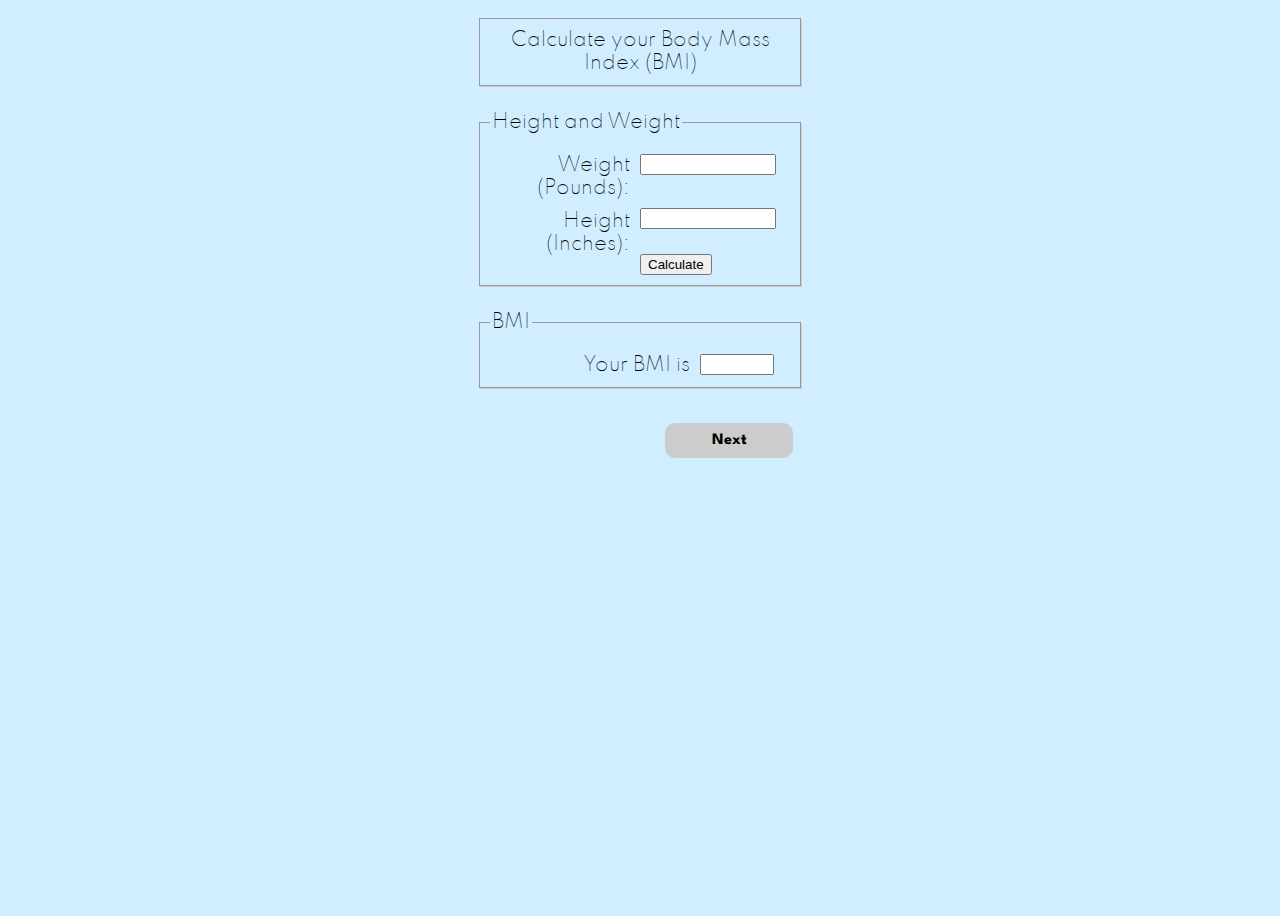
<file: BMIcalc.html>
<!DOCTYPE html>
<meta name="viewport" content="width=device-width, initial-scale=1.0">

<html>
<head>
	<link rel="stylesheet" href="BMIcalc.css">
	<link rel="stylesheet" href="global-styles.css">
  <link href="https://fonts.googleapis.com/css2?family=Spartan:wght@300&display=swap" rel="stylesheet">
  <script>
    function calcBMI(event) {
       console.log("hi")
      let weight = document.getElementById("weight").value, height = document.getElementById("height").value;
      let bmi = parseInt((weight * 703) / (height * height));
			
      localStorage.setItem("bmi", bmi);
      document.getElementById("bmi").value = bmi;
			
    } 
  </script>
</head>

<body>
	<div class="wrapper">
		<p id="intro">Calculate your Body Mass Index (BMI)</p>
		<form action="none" method="post" name="bmiform">
			<fieldset>
			<legend>Height and Weight</legend>
				<label for="pounds">Weight (Pounds):</label>
				<input type="text" name="pounds" id="weight">
				<br>
				<label for="inches">Height (Inches):</label>
				<input type="text" name="inches" id="height">
				<br>
				<button type="button" name="calculate" value="Calculate your BMI" onclick="calcBMI()">Calculate</button>
			</fieldset>
			<fieldset>
			<legend>BMI</legend>
				<label for="bmi" id="bmi_label"> Your BMI is </label>
				<input type="text" name="bmi" id="bmi" readonly="readonly">
			</fieldset>
		</form>
    <form style="width: 50px; padding-top: 25px;" action="./BMIinfo.html">
      <input id = "next" 
	   style=" 
	  margin-left: 50px;
	  background-color: #cccccc;
	  border: none;
	  color: black;
	  padding: 10px 25px;
	  text-align: center;
	  text-decoration: none;
	  display: inline-block;
	  font-size: 16px;
	  border-radius: 10px;"  
	  type="submit" value="Next" />
    </form>
	</div>
</body>
</file>
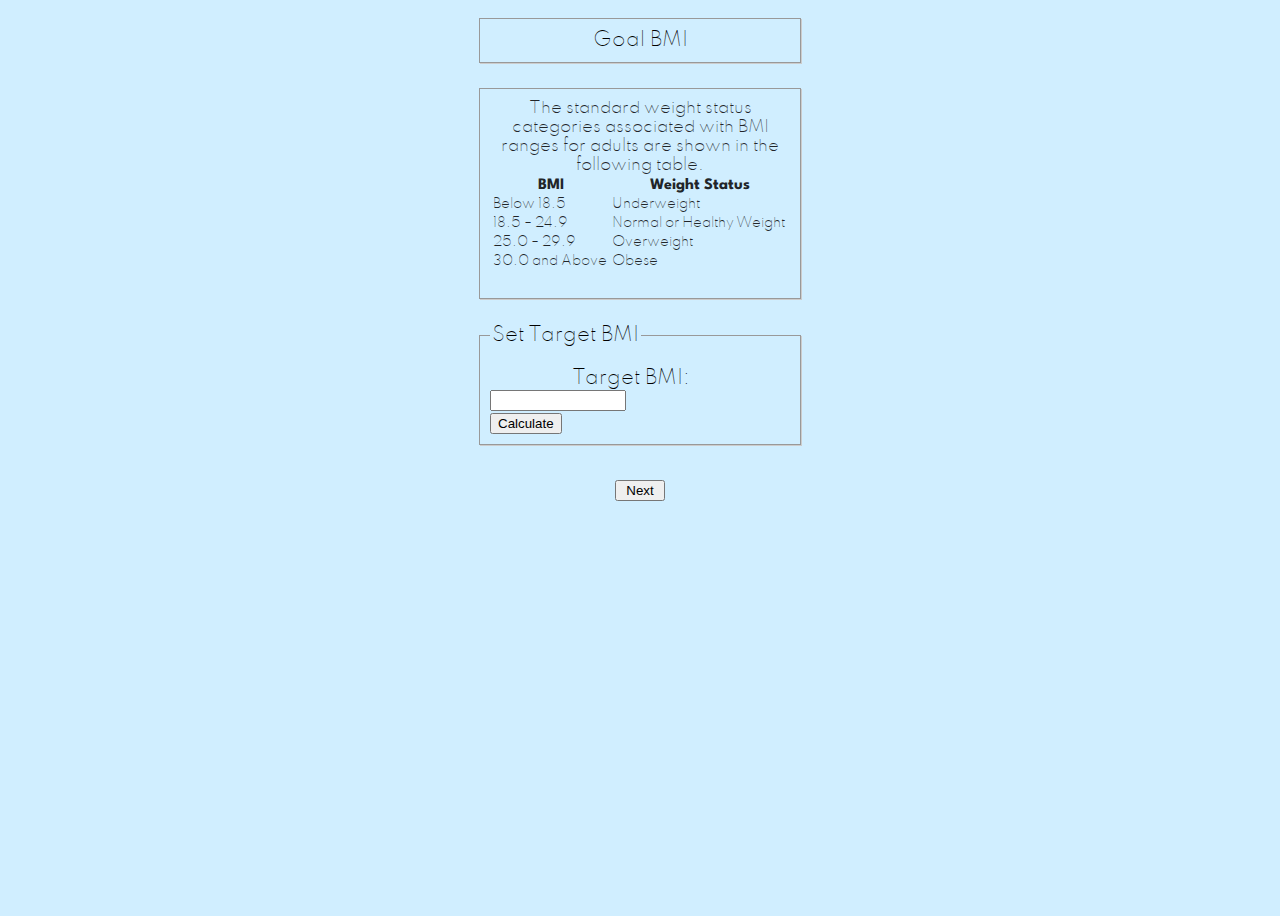
<file: BMIinfo.html>
<!DOCTYPE html>
<meta name="viewport" content="width=device-width, initial-scale=1.0">

<html>
<head>
	<link rel="stylesheet" href="BMIcalc.css">
	<link rel="stylesheet" href="global-styles.css">
  <link href="https://fonts.googleapis.com/css2?family=Spartan:wght@300&display=swap" rel="stylesheet">
  <script>
    function loadBMI() {
			
      let bmi = localStorage.getItem("bmi")
			if (bmi == null)	{
				let weight = localStorage.getElementById("weight") 
				let height = localStorage.getElementById("height") 
				let bmi = parseInt((weight * 703) / (height * height));
			
				localStorage.setItem("bmi", bmi);
			
			}
			document.getElementById("user-bmi").innerHTML = "Your BMI: " + bmi
    } 

		function setGoalBMI() {
			 localStorage.setItem("goal-bmi", document.getElementById("goal-bmi").value);
		 } 

		window.onload = loadBMI
  </script>
</head>

<body>
	<div class="wrapper">
		<p id="intro">Goal BMI</p>
		<form action="none" method="post" name="bmiform">
			<fieldset>
				<table id="table" style="font-size: 1rem; width: 100%; margin-bottom: 1rem; color: #212529;">
					<caption >The standard weight status categories associated with BMI ranges for adults are shown in the following table.</caption>
					<thead>
					<tr>
					<th scope="col" style="text-align: center;">BMI</th>
					<th scope="col" style="text-align: center;">Weight Status</th>
					</tr>
					</thead>
					<tbody style="font-size: .8rem; text-align: left; border-color: inherit;">
					<tr>
					<td>Below 18.5</td>
					<td>Underweight</td>
					</tr>
					<tr>
					<td>18.5 – 24.9</td>
					<td>Normal or Healthy Weight</td>
					</tr>
					<tr>
					<td>25.0 – 29.9</td>
					<td>Overweight</td>
					</tr>
					<tr>
					<td>30.0 and Above</td>
					<td>Obese</td>
					</tr>
					</tbody>
					</table>
					<b id="user-bmi"></b>
			</fieldset>
			<fieldset>
			<legend>Set Target BMI</legend>
				<label for="bmi" id="bmi_label"> Target BMI: </label>
				<input type="text" name="goal-bmi" id="goal-bmi">
				<button type="button" name="calculate" value="Set" onclick="setGoalBMI()">Calculate</button>
			</fieldset>
		</form>
    <form style="width: 50px; padding-top: 25px;" action="./BMIinfo.html">
      <input style="width: 50px; text-align: center;" type="submit" value="Next" />
    </form>
	</div>
</body>
</file>
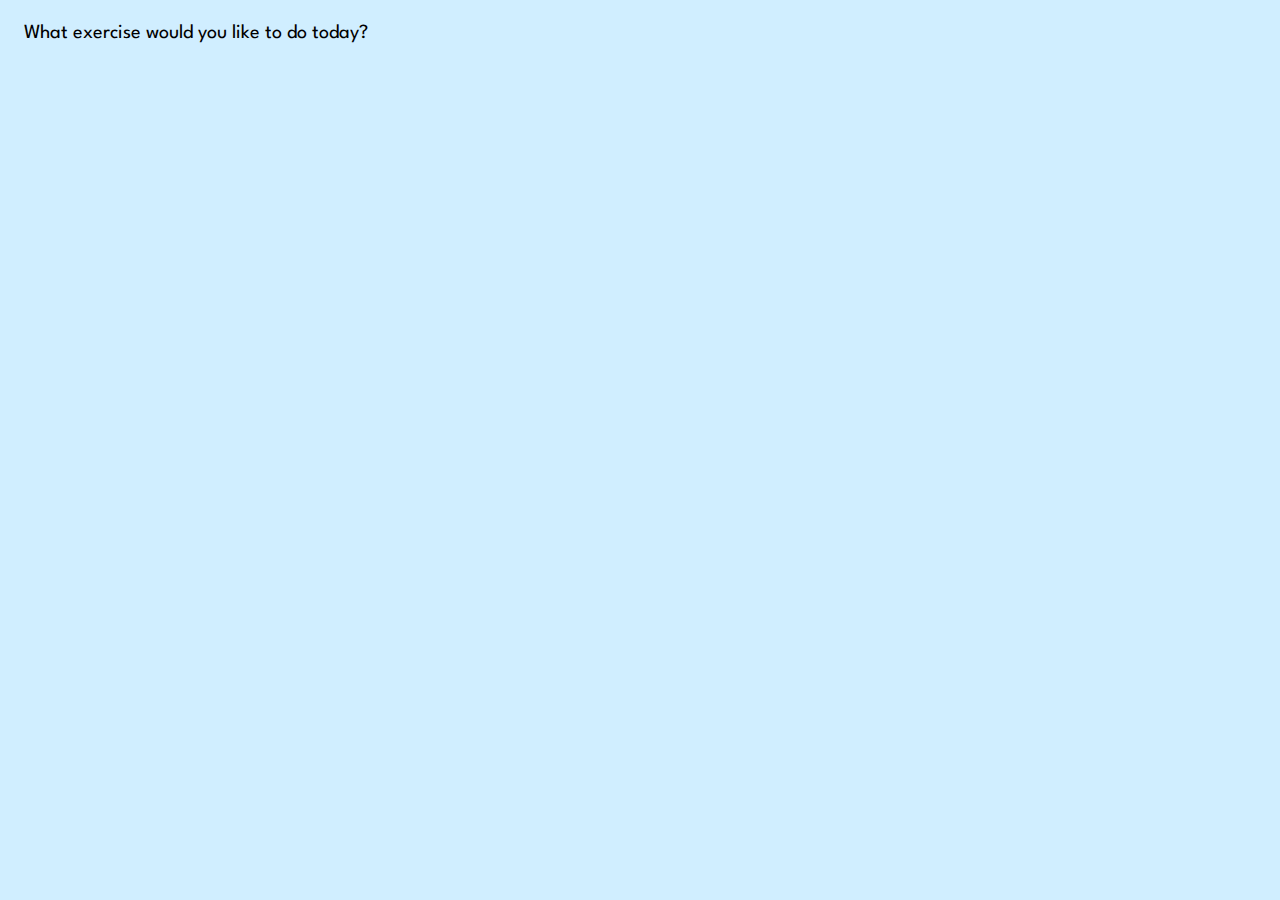
<file: exercises.html>
<!DOCTYPE html>
<meta name="viewport" content="width=device-width, initial-scale=1.0">

<html>
<head>
  <link rel="stylesheet" href="exercises.css">
  <link href="https://fonts.googleapis.com/css2?family=Spartan:wght@300&display=swap" rel="stylesheet">
</head>
<body>
  <div class="dropdown">
    <button class="dropbtn">What exercise would you like to do today?</button>
    <div class="dropdown-content">
      <a href="timer.html">Go on a Run</a>
      <a href="timer.html">Push-ups</a>
      <a href="timer.html">Sit-ups</a>
      <a href="timer.html">Plank</a>
    </div>
  </div>

</body>
</html>
</file>
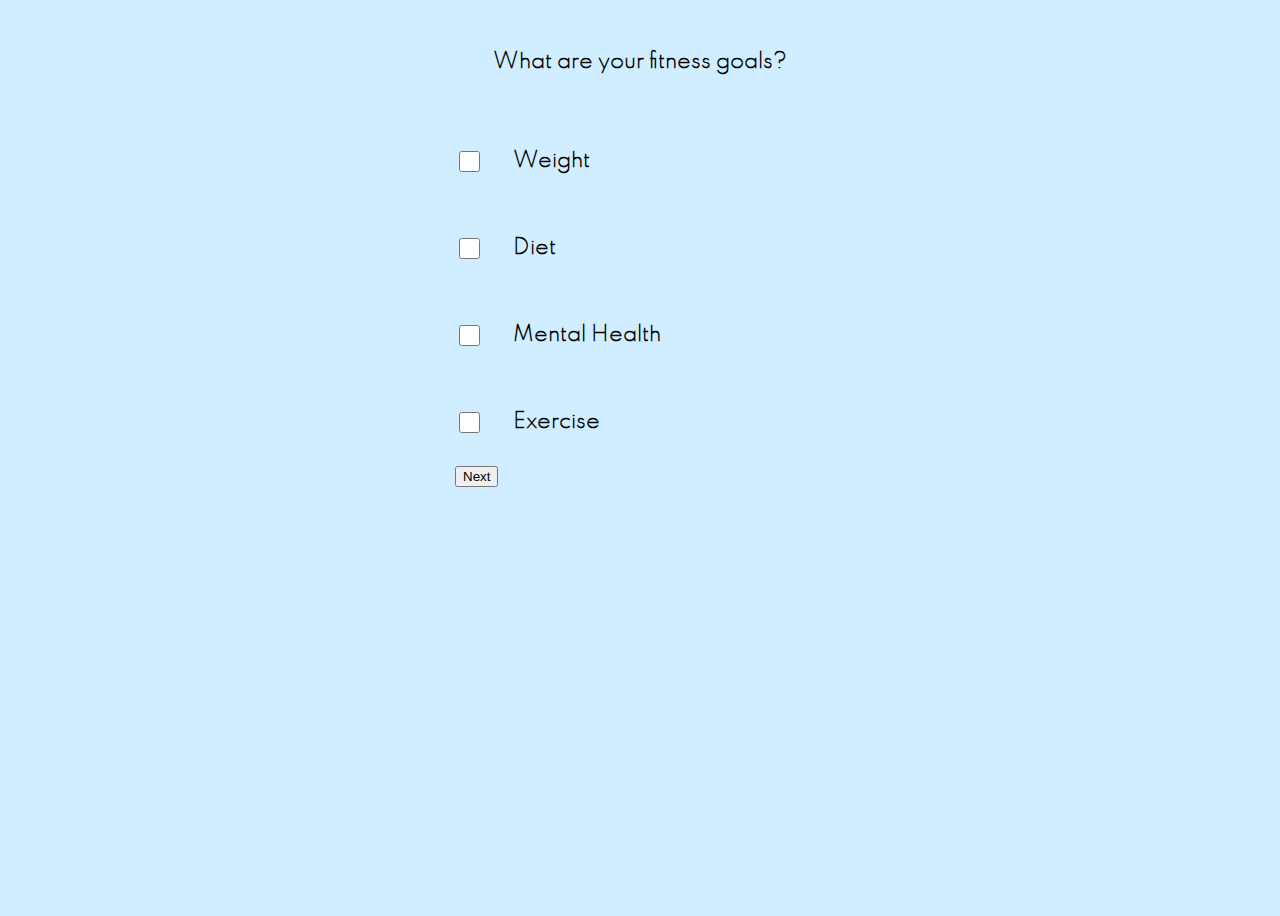
<file: goals.html>
<!DOCTYPE html>
<meta name="viewport" content="width=device-width, initial-scale=1.0">

<html>
<head>
  <link rel="stylesheet" href="goals.css">
  <script type="text/javascript">
    let selectedGoals = []

    function setGoalTypes(event) {
      
      localStorage.setItem("goals", JSON.stringify(selectedGoals))
      
    }

    function loadForm() {
      let types = ["Weight", "Diet", "Mental Health", "Exercise"]

      let form = document.getElementById("goal-form")
      console.log(localStorage.getItem("goals"))
      let i = 0
      for (type of types) {
        let div = document.createElement("div")
        div.setAttribute("class", "option")
        let input = document.createElement("input")
        input.setAttribute("type", "checkbox")
        input.setAttribute("class", "checkbox")
        input.setAttribute("name", type)
        let label = document.createElement("label")
        label.setAttribute("class", "label")
        label.setAttribute("for", type)
        label.innerHTML = type
        div.appendChild(input)
        div.appendChild(label)
        form.appendChild(div)
      }

      let button = document.createElement("button")
          button.setAttribute("style", "\"{align-self: center}\"")
      button.innerHTML = "Next"

      form.appendChild(button)
      
      let checkboxes = document.querySelectorAll("input[type=checkbox]")

      checkboxes.forEach(function(checkbox) {
        checkbox.addEventListener('change', function() {
          selectedGoals = 
            Array.from(checkboxes) // Convert checkboxes to an array to use filter and map.
            .filter(i => i.checked) // Use Array.filter to remove unchecked checkboxes.
            .map(i => i.name) // Use Array.map to extract only the checkbox values from the array of objects.
        })
      });

      button.addEventListener('click', () => {
        if (selectedGoals.length == 0)
          alert("Please select a goal type")
        setGoalTypes(selectedGoals); 
      })

    }
    
    window.onload = loadForm;
    
  </script>
</head>
<body>
  <div class="background">
  <div class="box" >
    <h1 class="title" > What are your fitness goals? </h1>
    <form class="form" id="goal-form" action="./homePage.html">
    </form>
  </div>
  </div>
</body>
</html>
</file>
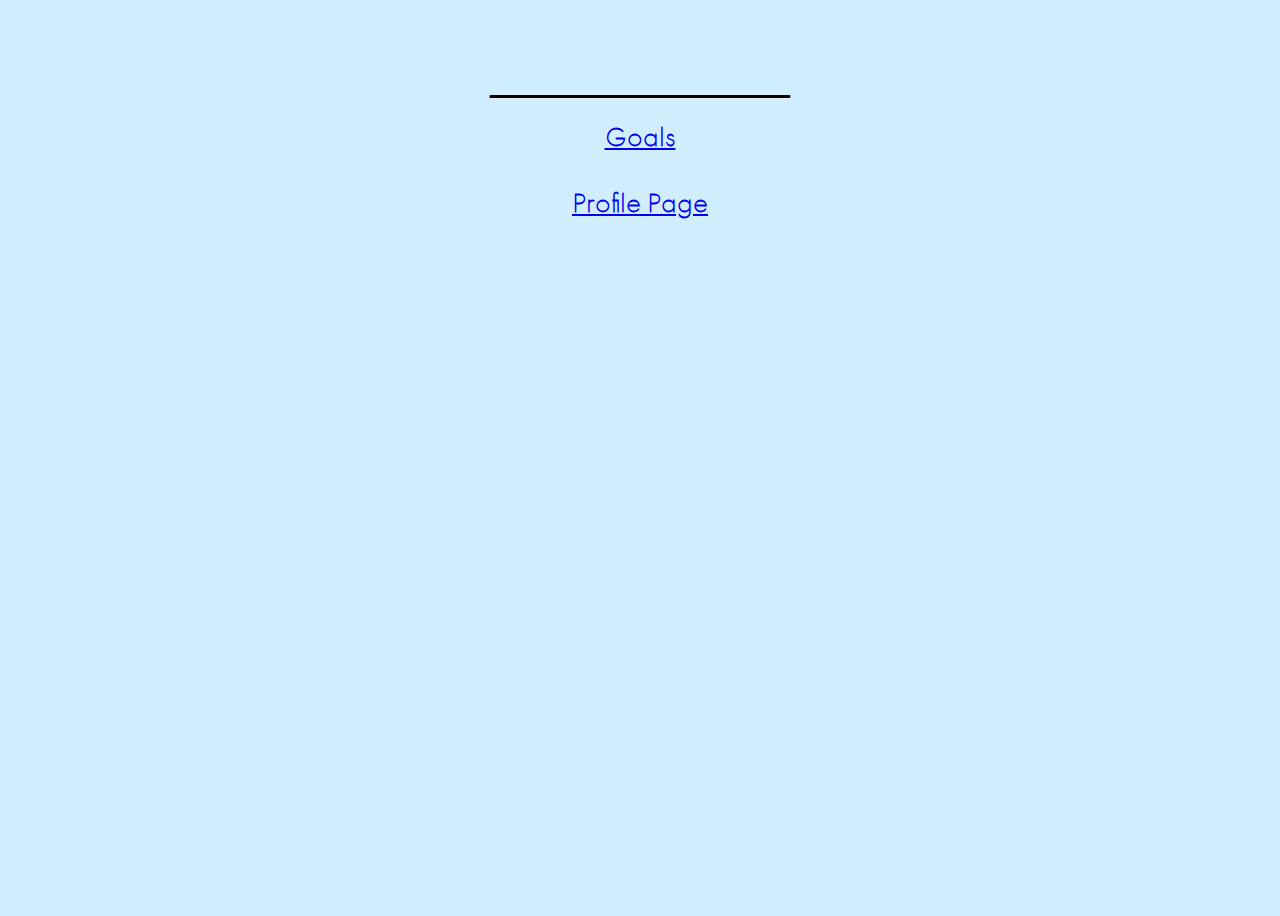
<file: homePage.html>
<!DOCTYPE html>
<meta name="viewport" content="width=device-width, initial-scale=1.0">

<html>
<head>
  <link rel="stylesheet" href="homePage.css">
  <link rel="stylesheet" href="global-styles.css">
  <script type="text/javascript">
    

    function getLink(type) {
        if (type == "Weight") {
            return "./weightTracker.html"
        } else if (type == "Diet") {
          return "./dietHelper.html"
        } else if (type == "Mental Health") {
          return "./mentalHealth.html"
        } else if (type == "Exercise") {
          return "./exercises.html"
        }
    }

    function loadGoals() {
        let box = document.getElementById("box")
        let goals = JSON.parse(localStorage.getItem("goals"))

        let cnt = 0
        let div = document.createElement("div")
        div.setAttribute("class", "option")
        
        for (goal of goals) {
            if (cnt % 2 == 0) {
                div = document.createElement("form")
                div.setAttribute("class", "option")
                box.appendChild(div)
            }
            let button = document.createElement("button")
            button.setAttribute("class", "select")
            button.setAttribute("formaction", getLink(goal))
            button.innerHTML = goal
            div.appendChild(button)
            cnt++
        }
        let title = document.getElementById("title")
        let name = localStorage.getItem("name")
        if (!name) title.innerHTML = "Welcome"
        else title.innerHTML = "Welcome, " + name + "!"

        let divider = document.createElement("hr")
        divider.setAttribute("class", "rounded")

        box.appendChild(divider)
    }
    
    window.onload = loadGoals;
    
  </script>
</head>
<body>
  <div class="background">
  <div class="box" id="box">
    <h1 class="title" id="title"> </h1>
    <hr class="rounded">
    
  </div>
    <a href="./goals.html" class="link">
      Goals
    </a>
    <a href="./profilePage.html" class="link">
      Profile Page
    </a>
  </div>
</body>
</html>
</file>
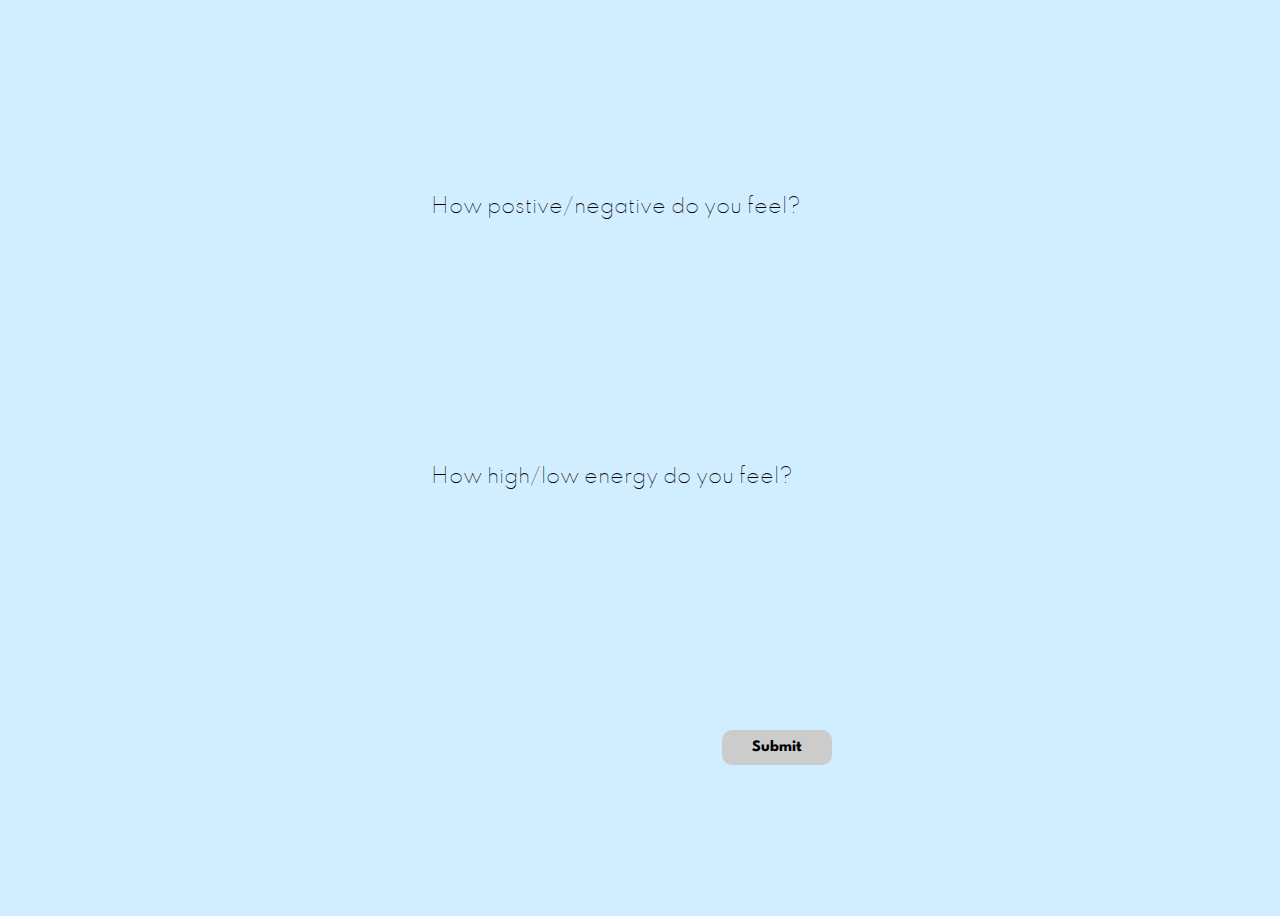
<file: mentalCalc.html>
<!DOCTYPE html>
<meta name="viewport" content="width=device-width, initial-scale=1.0">

<html>
<head>
  <link rel="stylesheet" href="exercises.css">
  <link rel="stylesheet" href="global-styles.css">
  <link href="https://fonts.googleapis.com/css2?family=Spartan:wght@300&display=swap" rel="stylesheet">
</head>
<script>
  function formatDate()
		{
			date = new Date()
			var dd = date.getDate(); 
			var mm = date.getMonth()+1;
			var yyyy = date.getFullYear(); 
			if(dd<10){dd='0'+dd} 
			if(mm<10){mm='0'+mm};
			return d = mm+'/'+dd+'/'+yyyy
		}
  function setMood() {
    let mental = {
      'mood': "",
      'energy': ""
    }

    let moods = document.getElementsByName('q1');

    for (mood in moods) {
      if (mood.checked) {
        mental['mood'] = parseInt(mood.value)
      }
    }

    let energies = document.getElementsByName('q2');

    for (energy in energies) {
      if (energy.checked) {
        mental['energy'] = parseInt(energy.value)
      }
    }

    localStorage.setItem("current-mood", JSON.stringify(mental))

    let list = JSON.parse(localStorage.getItem("mood-list"))
    
    let date = formatDate()
    if (list == null) {
      localStorage.setItem("mood-list", JSON.stringify({date: mental}))
    } else {
      list[date] = mental
      localStorage.setItem("mood-list", JSON.stringify(list))
    }
  }

</script>
<body>
  <form onsubmit="return setMood()" action="./mentalTracker.html">
    <div class="dropdown">
      <div class = "set1">
        <button class="dropbtn">How postive/negative do you feel?</button>
        <div class = "dropdown-content">
            <p>Very negative </p> 
            <p> Negative </p>
            <p> Neutral </p>
            <p> Positive </p>
            <p> Very Positive </p>
          </div>
    </div>
    
    <div class="dropdown2">
      <div class = "set2">
      <button class="dropbtn">How high/low energy do you feel?</button>
      <div class = "dropdown-content">
          <p>Very Low </p> 
          <p> Low </p>
          <p> Neutral </p>
          <p> High </p>
          <p> Very High </p>
        </div>
  </div>
    <input type="submit">
  </form>

</body>
</html>
</file>
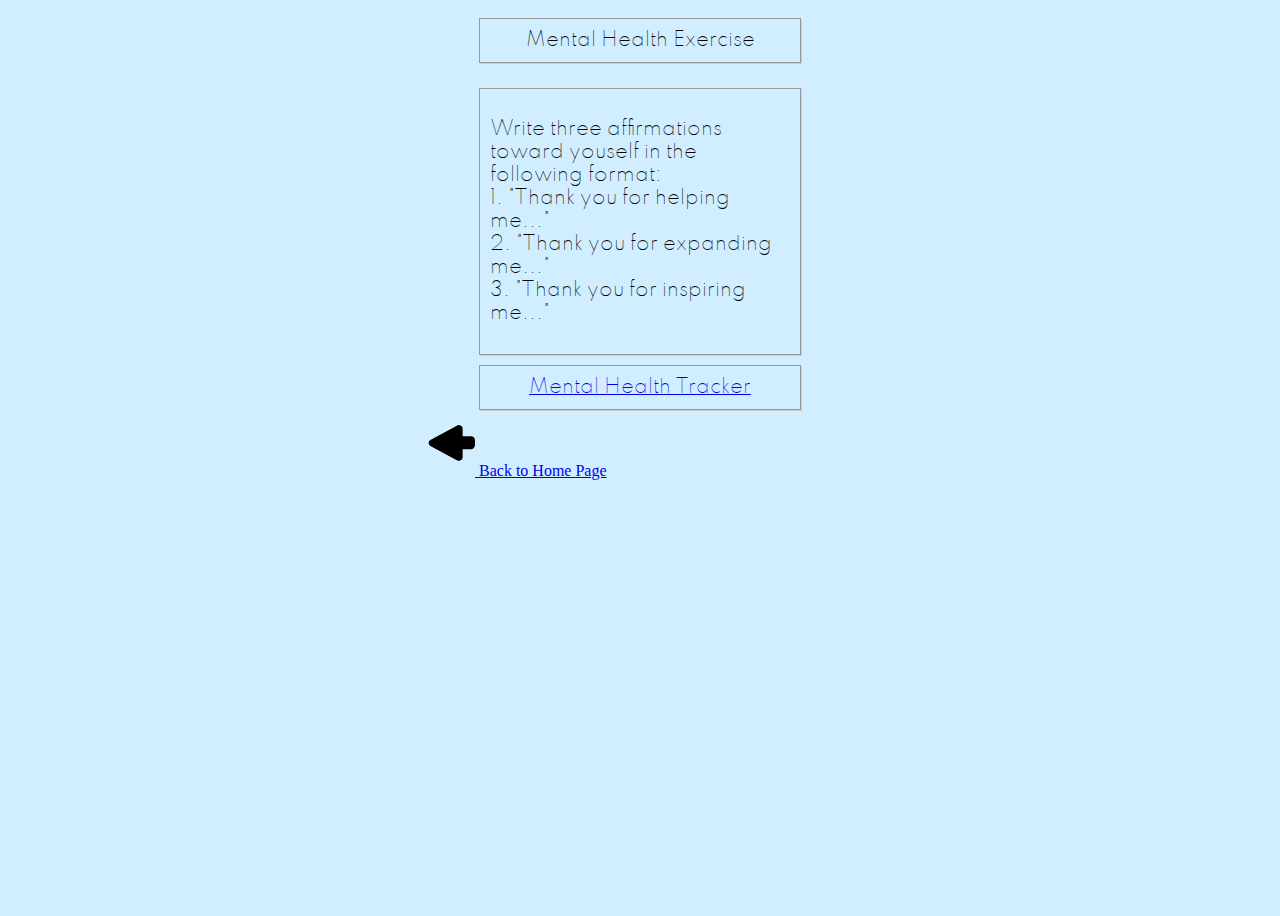
<file: mentalHealth.html>
<!DOCTYPE html>
<meta name="viewport" content="width=device-width, initial-scale=1.0">

<html>
<head>
	<link rel="stylesheet" href="BMIcalc.css">
	<link rel="stylesheet" href="global-styles.css">
	<link href="https://fonts.googleapis.com/css2?family=Spartan:wght@300&display=swap" rel="stylesheet">
	<script src="./mentalHealth.js"></script>
  <script>
    function loadBMI() {
			
			let elem = document.getElementById("suggestion")
			let suggestion = getSuggestion()

			let p = document.createElement("p")
			p.innerHTML = suggestion
			elem.appendChild(p)

		} 

		window.onload = loadBMI
  </script>
</head>

<body>
	<div class="wrapper">
		<p id="intro">Mental Health Exercise</p>
		<fieldset id="suggestion">
		</fieldset>
		<a href="./mentalCalc.html">
			<p id="intro">Mental Health Tracker</p>
		</a>
	</div>
	<a href="./homePage.html">
		<img src="back_button.svg" style="margin: 10px 0px 10px 10px; width: 50px;"> Back to Home Page
	</a>
</body>
</file>
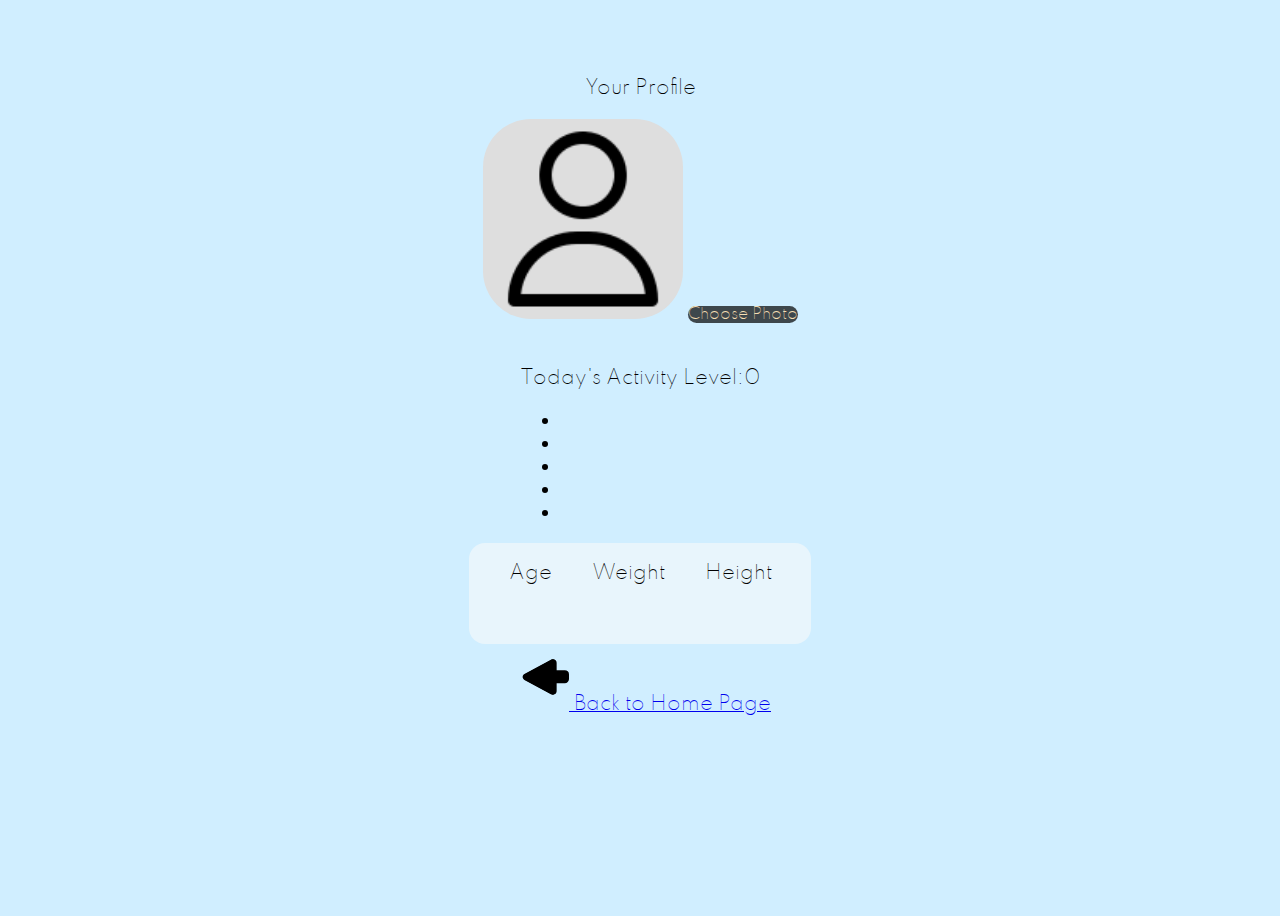
<file: profilePage.html>
<!DOCTYPE html>
<meta name="viewport" content="width=device-width, initial-scale=1.0">

<html>
<head>
  <link rel="stylesheet" href="profilePage.css">
  <link rel="stylesheet" href="global-styles.css">
  <link rel="preconnect" href="https://fonts.gstatic.com">
<link href="https://fonts.googleapis.com/css2?family=Spartan:wght@300&display=swap" rel="stylesheet">

  <script src="profilePage.js" charset="utf-8"></script>
</head>

<body>
  <div class = "outer">
    <p class = "intro">Your Profile </p>

    <div class="user-image">
        <img src="profilePic.png" class="img-radius" alt="User-Profile-Image" id = "photo">
        <input type="file" id = "file">
        <label for="file" id = "upload-btn"> Choose Photo</label>
    </div>

    <div class="container">
      <p id="user-name"></p>
    </div>

    <div class= "activity-block">
      <p style="display: flex; flex-direction: row;">Today's Activity Level: <span id = "level" value=0>0</span></p>
      <ul class="activity-level">
        <li name="bar" value = "1" onclick=changeColor(this) backgroundColor="white"></li>
        <li name="bar" value = "2" onclick=changeColor(this) backgroundColor="white"></li>
        <li name="bar" value = "3" onclick=changeColor(this) backgroundColor="white"></li>
        <li name="bar" value = "4" onclick=changeColor(this) backgroundColor="white"></li>
        <li name="bar" value = "5" onclick=changeColor(this) backgroundColor="white"></li>
      </ul>
    </div>

    <div class="stats-block">

          <div id = "flex-age-name"> Age </div>
          <div id = "flex-w-name"> Weight</div>
          <div id = "flex-h-name"> Height</div>
          <div class="break"></div> <!-- break -->
          <div id = "flex-age"></div>
          <div id = "flex-height"></div>
          <div id = "flex-weight"></div>
    </div>
    <a href="./homePage.html">
      <img src="back_button.svg" style="margin: 10px 0px 10px 10px; width: 50px;"> Back to Home Page
      </a>
  </div>
</body>
</html>
</file>
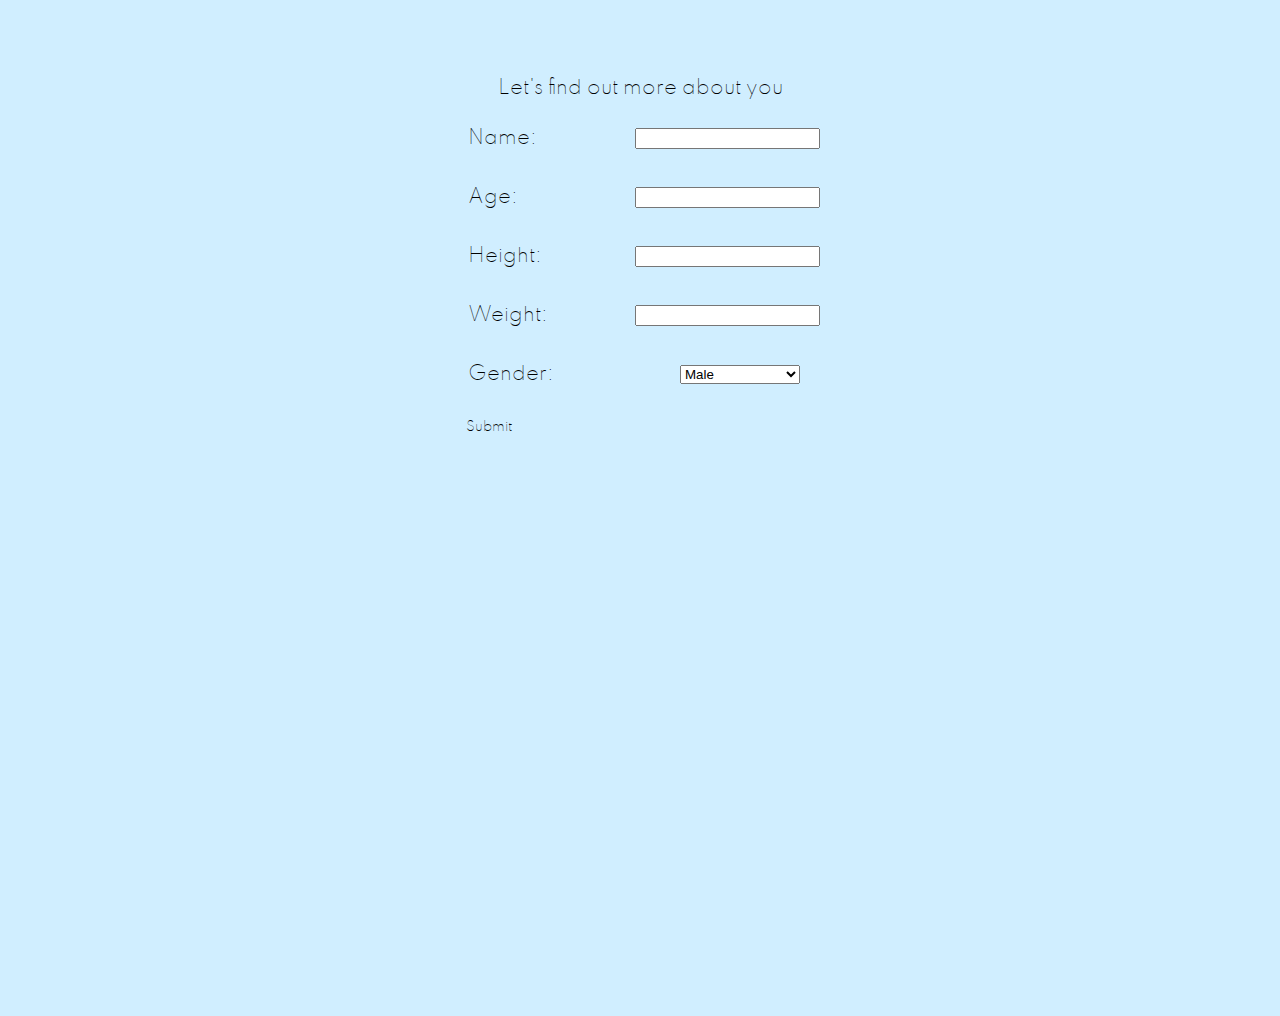
<file: starterPage.html>
<!DOCTYPE html>
<meta name="viewport" content="width=device-width, initial-scale=1.0">

<html>
<head>
  <link rel="stylesheet" href="starterPage.css">
  <link rel="stylesheet" href="global-styles.css">
  <link rel="preconnect" href="https://fonts.gstatic.com">
<link href="https://fonts.googleapis.com/css2?family=Spartan:wght@300&display=swap" rel="stylesheet">
  <script src="starterPage.js"></script>
</head>

<body>
<p class = "intro"><center> Let's find out more about you</center></p>

  <div class="container">
  <form onsubmit="return getInfo()" action="profilePage.html">
    <ul class="flex-outer">
      <li>
        <label for="name">Name:</label>
        <input type="text" id="name">
      </li>
      <li>
        <label for="Age">Age:</label>
        <input type="number" id="age">
      </li>
      <li>
        <label for="height">Height:</label>
        <input type="number" id="height">
      </li>
      <li>
        <label for="weight">Weight:</label>
        <input type="number" id="weight">
      </li>
      <li>
        <label for="gender">Gender:</label>
        <select name="gender" id="gender">
          <option value="genderType">Male</option>
          <option value="genderType">Female</option>
          <option value="genderType">Non-binary</option>
          <option value="genderType">Prefer not to say</option>
        </select>
      </li>
  <input type= "submit" class="buttons" value="Submit" /> 
</form>


</div>

<script src="starterPage.js"></script>
</body>
</html>
</file>
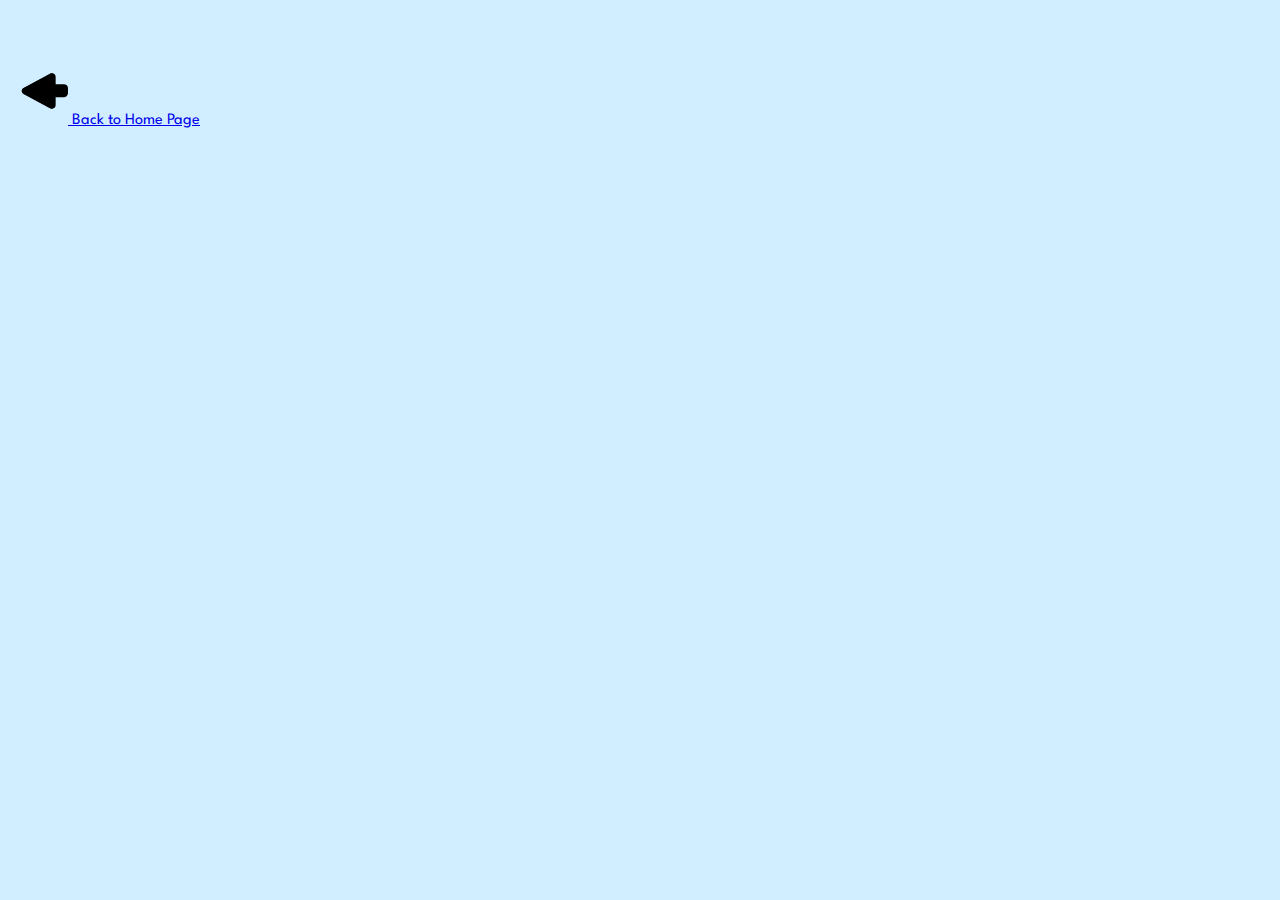
<file: timer.html>
<!DOCTYPE html>
<meta name="viewport" content="width=device-width, initial-scale=1.0">
<html>
<head>
  <link rel="stylesheet" href="timer.css">
  <link href="https://fonts.googleapis.com/css2?family=Spartan:wght@300&display=swap" rel="stylesheet">
 
</head>
<body>
  <div id="timer"></div>
  <a href="./homePage.html">
    <img src="back_button.svg" style="margin: 60px 0px 10px 10px; width: 50px;"> Back to Home Page
  </a>
</body>
<script type="text/javascript" src="timer.js">
</script>
</html>
</file>
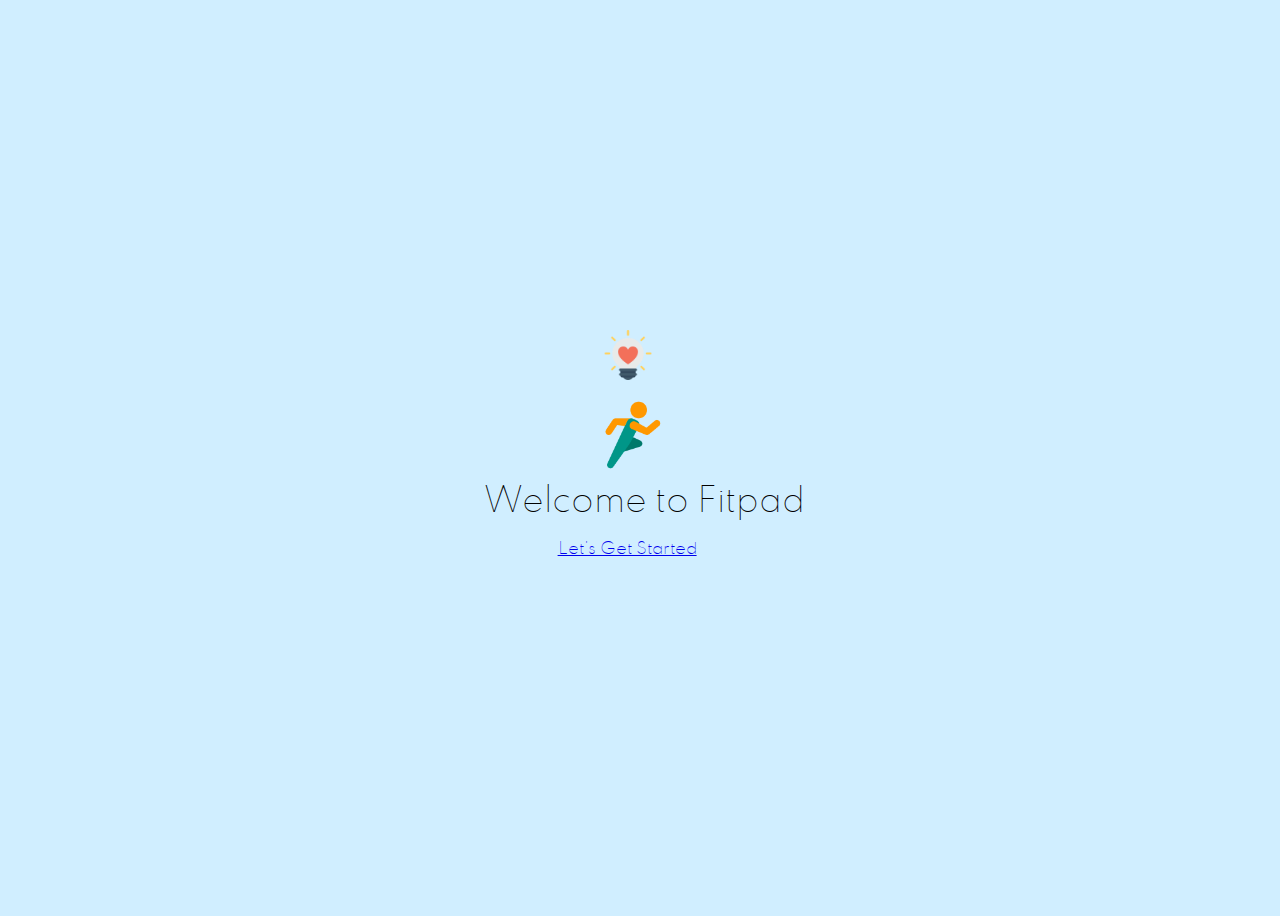
<file: welcomePage.html>
<!DOCTYPE html>
<meta name="viewport" content="width=device-width, initial-scale=1.0">

<html>
<head>
  <link rel="stylesheet" href="welcomePage.css">
  <link rel="stylesheet" href="global-styles.css">
  <link rel="preconnect" href="https://fonts.gstatic.com">
<link href="https://fonts.googleapis.com/css2?family=Spartan:wght@300&display=swap" rel="stylesheet">

<div class = "container">
  <img src="lightbulb.png" class = center_lightbulb></img>
  <img src= "runner.png"   class = center_runner></img>
</head>
<body>
<div class = "welcome"> Welcome to Fitpad</div>
<div class = "getStarted"><a href = "starterPage.html"> Let's Get Started </a></div>
</div>


</body>
</html>
</file>
<file: BMIcalc.css>
fieldset {
	width: 300px;
	margin: 25px 0 0 0px;
	border: 1px solid #999999;
	box-shadow: 1px 1px #cccccc;
	padding: 10px;
}

label {
	float: left;
	width: 140px;
	display: block;
	clear: left;
	text-align: right;
	padding-right: 10px;
	margin-top: 10px;
}

/* button {
	font-family: "Spartan";
	font-weight: bolder;
	src: url("Spartan-VariableFont_wght.ttf");
	src: url("spartan-variablefont_wght-webfont.woff") format("woff");
	margin-left: 175px;
	background-color: #cccccc;
	border: none;
	color: black;
	padding: 10px 30px;
	text-align: center;
	text-decoration: none;
	display: inline-block;
	font-size: 16px;
	margin-top: 10px;
	border-radius: 10px;
}  */

.wrapper {
    font-family: 'Spartan';
    padding: 00px 0;
		font-size: 1.2em;
		display: flex;
		flex-direction: column;
		justify-content: center;
		align-items: center;
}

input {
	margin-top: 10px;
	display: block;
	text-align: right;
	width: 128px;
}

#next {
	font-family: "Spartan";
	font-weight: bolder;
	src: url("Spartan-VariableFont_wght.ttf");
	src: url("spartan-variablefont_wght-webfont.woff") format("woff");
}

#bmi_label {
	width: 200px;
}

#bmi {
	width: 66px;
    
}

#intro {
	width: 300px;
	margin: 10px 0 0 0px;
	padding: 10px;
	border: 1px solid #999999;
	box-shadow: 1px 1px #cccccc;
    text-align: center;
}
</file>
<file: global-styles.css>
@font-face {
  font-family: "Spartan";
  src: url("Spartan-VariableFont_wght.ttf");
  src: url("spartan-variablefont_wght-webfont.woff") format("woff");
}
  
   
body {
  background: #D0EEFF;
  max-width: 450px;
  width: 100vw;
  height: 100vh;
  max-height: 900px; 
  margin-left: auto;
  margin-right: auto;
}
</file>
<file: exercises.css>
body {
    background-color: #D0EEFF;
    font-family: 'Spartan';
}

.dropbtn {
  font-family: 'Spartan';
  background-color: #D0EEFF;
  color: black;
  padding: 16px;
  font-size: 20px;
  border: none;
}


.dropdown .set1 {
  position: absolute;
  top: 20%;

  display: inline-block;
}

.dropdown .set2{
  position: absolute;
  top: 50%;
  
  display: inline-block;
}


.dropdown-content {
  display: none;
  position: absolute;
  background-color: #f1f1f1;
  min-width: 160px;
  box-shadow: 0px 8px 16px 0px rgba(0,0,0,0.2);
  z-index: 1;
}

.dropdown-content a {
  color: black;
  padding: 12px 16px;
  text-decoration: none;
  display: block;
}

.dropdown-content a:hover {background-color: #ddd;}

.dropdown:hover .dropdown-content {display: block;}

.dropdown:hover .dropbtn {background-color: white;}

input {
  position: absolute;
  top: 80%;
  right: 35%;
  font-family: "Spartan";
	font-weight: bolder;
	src: url("Spartan-VariableFont_wght.ttf");
	src: url("spartan-variablefont_wght-webfont.woff") format("woff");
	margin-left: 175px;
	background-color: #cccccc;
	border: none;
	color: black;
	padding: 10px 30px;
	text-align: center;
	text-decoration: none;
	display: inline-block;
	font-size: 16px;
	margin-top: 10px;
	border-radius: 10px;
}
</file>
<file: goals.css>
@font-face {
  font-family: "Spartan";
  src: url("Spartan-VariableFont_wght.ttf");
  src: url("spartan-variablefont_wght-webfont.woff") format("woff");
}

  
   
body {
  background: #D0EEFF;
  max-width: 450px;
  width: 100vw;
  height: 100vh;
  max-height: 900px; 
  margin-left: auto;
  margin-right: auto;
}


.box {
  display: flex; 
  flex-direction: column; 
  align-items: flex-start;     
  justify-content: flex-start; 
  padding-left: 40px; 
  padding-right: 40px;
}

.option {
  display: flex; 
  flex-direction: row;
  justify-content: flex-start;
  align-items: center;
  padding-top: 30px;
  padding-bottom: 30px;
  
}

.title {

	font-family: 'Spartan', Arial, sans-serif;
	font-style: bold;
	font-weight: 800;
	font-size: 20px;

	text-align: center;
  align-self: center;

	color: #000000;
  padding-top: 30px; 
  padding-bottom: 30px;
}

.label {
	font-family: 'Spartan', Arial, sans-serif;
	font-style: normal;
	font-weight: 600;
	font-size: 20px;
	line-height: 22px;
/* identical to box height */

	text-align: center;

	color: #000000;

  padding-left: 30px;
}

.checkbox {
	position: relative;
	width: 21px;
	height: 21px;
  border-color: #FFFFFF;
  box-shadow: none;
  border: 0;
	background: #FFFFFF;
}
</file>
<file: homePage.css>
.background {
  display: flex; 
  flex-direction: column; 
  align-items: center;     
  justify-content: center; 
  padding-left: 40px; 
  padding-right: 40px;
}

.link {
  font-family: 'Spartan', Arial, sans-serif;
  font-weight: 800;
  font-size: 22px;
  box-shadow: black;
  border: 3px;
  margin-top: 20px;
  margin-bottom: 20px;
}

.option {
  display: flex; 
  width: 100%;
  flex-direction: row;
  justify-content: center;
  align-items: center;
  padding-top: 30px;
  padding-bottom: 30px;
  
}

.title {

	font-family: 'Spartan', Arial, sans-serif;
	font-style: bold;
	font-weight: 800;
	font-size: 20px;

	text-align: center;
  align-self: center;

	color: #000000;
  padding-top: 30px; 
  padding-bottom: 30px;
}

.select {
    font-family: 'Spartan', Arial, sans-serif;
	font-weight: 600;
	font-size: 14px;
    margin-left: 10px;
    margin-right: 10px;
    width: 100px;
    height: 100px;
  box-shadow: black;
  border: 3px;
	background: #FFFFFF;
}

hr.rounded {
  border-top: 3px solid #000000;
  border-radius: 3px;
  width: 300px;
}
</file>
<file: profilePage.css>
/* Let’s find out more about you */

.outer {
  font-family: 'Spartan';
  background: #D0EEFF;
  padding: 50px 0;
  font-size: 1.2em;
  display: flex; 
  flex-direction: column; 
  align-items: center;     
  justify-content: center; 
  padding-left: 40px; 
  padding-right: 40px;
}

#user-name {
  align-self: center;
  font-size: 22px;
  font-weight: 800;
}

#user-image {
  display: flex; 
  flex-direction: column; 
  align-items: center;     
  justify-content: center; 
}

#photo {
  height: 200px;
  width: 200px;
  background-color: #dedede;
  border-radius: 3rem;
}

#file{
  display: none;
}

#upload-btn{
  background-color: rgba(0, 0, 0, 0.7);
  color: wheat;
  font-size: 15px;
  border-radius: 1.75rem;
}
.container {
  width: 50px;
}

.break {
  flex-basis: 100%;
  height: 0;
}

.stats-block {
  background: #e8f5fc;
  border-radius: 1rem;
  top: 400px;
  left: 35%;
  display:flex;
  flex-flow: row wrap;
  justify-content: space-evenly;
  align-items: center;
  padding: 1em;
  gap: 20px;
  text-align: center;
}
</file>
<file: starterPage.css>
/* Let’s find out more about you */

body {
  font-family: 'Spartan';
  background: #D0EEFF;
  padding: 50px 0;
  font-size: 1.2em;
}

.buttons {
  font-family: 'Spartan';
  background: transparent;
  border: none !important;
}

.intro {

font-family: 'Spartan';
font-style: normal;
font-weight: normal;

line-height: 22px;
/* identical to box height */

text-align: center;

color: #000000;
}


.flex-outer{
  list-style-type: none;
  padding: 0;
}

.container {
  width: 80%;
  max-width: 1200px;
  margin: 0 auto;
}
.container * {
  box-sizing: border-box;
}
.flex-outer li {
  display: flex;
  flex-wrap: wrap;
  align-items: center;
}
.flex-outer > li:not(:last-child) {
  margin-bottom: 20px;
}

.flex-outer li label,
.flex-outer li p {
  padding: 8px;
  top: 15px;
  /* font-weight: 300; */
  /* font-size: 2.0em; */

}

.flex-outer > li > label,
.flex-outer li p {
  flex: 1 0 120px;
  max-width: 220px;
}
</file>
<file: timer.css>
body {
    font-family: 'Spartan';
    background: #D0EEFF;
}

/* Sets the containers height and width */
.base-timer {
  position: relative;
  height: 300px;
  width: 300px;
}

/* Removes SVG styling that would hide the time label */
.base-timer__circle {
  fill: none;
  stroke: none;
}

/* The SVG path that displays the timer's progress */
.base-timer__path-elapsed {
  stroke-width: 7px;
  stroke: #D0EEFF;
}

.base-timer__label {
  position: absolute;

  /* Size should match the parent container */
  width: 300px;
  height: 300px;

  /* Keep the label aligned to the top */
  top: 0;
  left: 20px;

  /* Create a flexible box that centers content vertically and horizontally */
  display: flex;
  align-items: center;
  justify-content: center;

  /* Sort of an arbitrary number; adjust to your liking */
  font-family: 'Spartan';
  font-size: 36px;
}

.base-timer__path-remaining {
  /* Just as thick as the original ring */
  stroke-width: 7px;

  /* Rounds the line endings to create a seamless circle */
  stroke-linecap: round;

  /* Makes sure the animation starts at the top of the circle */
  transform: rotate(90deg);
  transform-origin: center;

  /* One second aligns with the speed of the countdown timer */
  transition: 1s linear all;

  /* Allows the ring to change color when the color value updates */
  stroke: white;
}

.base-timer__svg {
  /* Flips the svg and makes the animation to move left-to-right */
  transform: scaleX(-1);
}
</file>
<file: welcomePage.css>
.container{
  position: absolute;
  top: 300px;
  left: 42%;
  /* align-items: flex-start; */

}
.welcome {
position: relative;
top: 100px;
right: 55px;
font-family: 'Spartan';
font-style: normal;
font-weight: normal;
font-size: 32px;
line-height: 36px;
/* identical to box height */
}


.getStarted {
  position: relative;
  top: 120px;
  right: -20px;
  font-family: 'Spartan';
  font-style: normal;
  font-weight: normal;

}

.center_lightbulb {
  position: relative;
  width: 50px;
  height: 50px;
  left: 65px;
}

.center_runner {
  position: relative;
  top: 95px;
  left: 0px;
  width: 80px;
  height: 80px;
}
</file>
